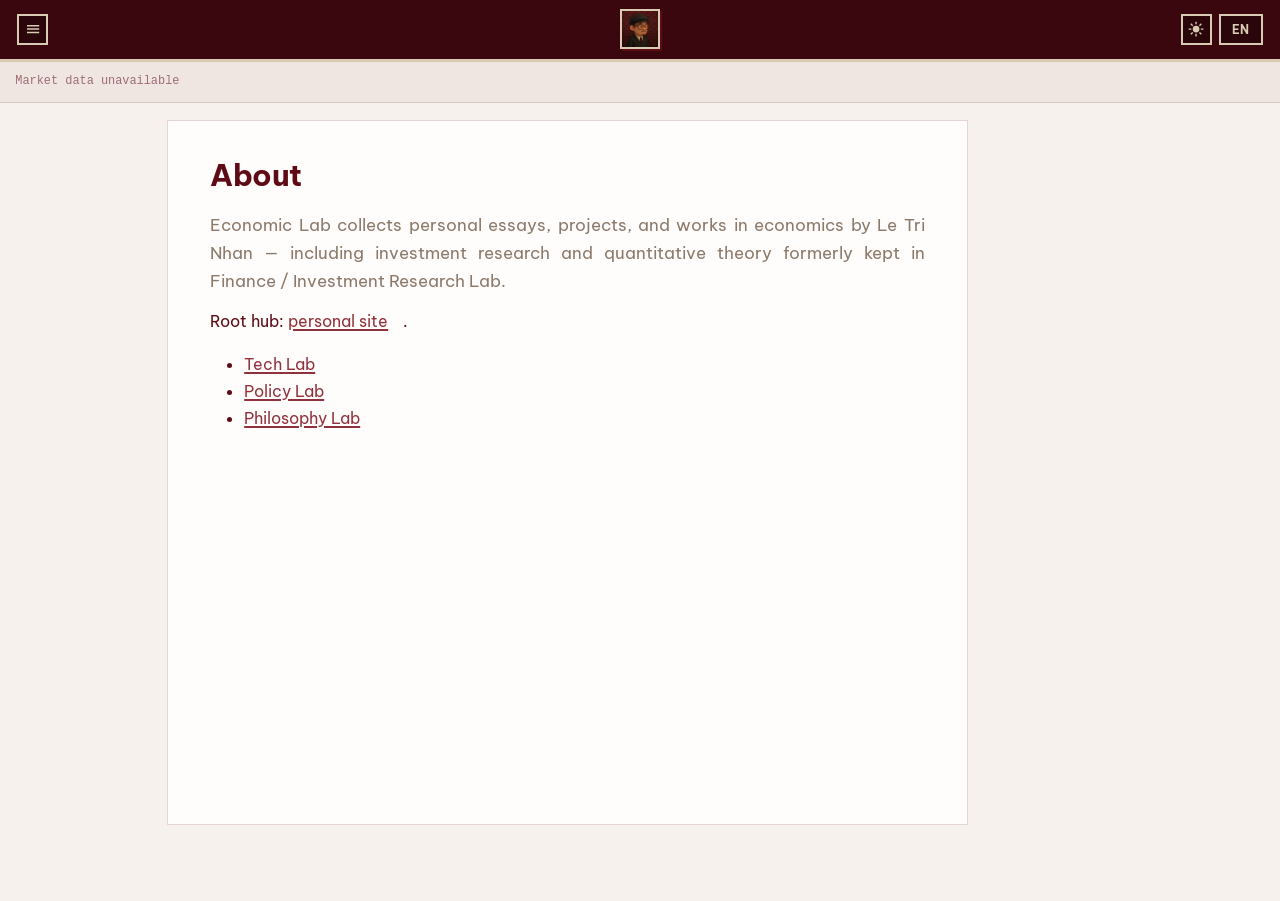
<file: about.html>
<!DOCTYPE html>
<html xmlns="http://www.w3.org/1999/xhtml" lang="en" xml:lang="en"><head>

<meta charset="utf-8">
<meta name="generator" content="quarto-1.7.32">

<meta name="viewport" content="width=device-width, initial-scale=1.0, user-scalable=yes">


<title>About – Economic Lab</title>
<style>
code{white-space: pre-wrap;}
span.smallcaps{font-variant: small-caps;}
div.columns{display: flex; gap: min(4vw, 1.5em);}
div.column{flex: auto; overflow-x: auto;}
div.hanging-indent{margin-left: 1.5em; text-indent: -1.5em;}
ul.task-list{list-style: none;}
ul.task-list li input[type="checkbox"] {
  width: 0.8em;
  margin: 0 0.8em 0.2em -1em; /* quarto-specific, see https://github.com/quarto-dev/quarto-cli/issues/4556 */ 
  vertical-align: middle;
}
</style>


<script src="site_libs/quarto-nav/quarto-nav.js"></script>
<script src="site_libs/quarto-nav/headroom.min.js"></script>
<link href="./styles/favicon.svg" rel="icon" type="image/svg+xml">
<script src="site_libs/clipboard/clipboard.min.js"></script>
<script src="site_libs/quarto-html/quarto.js" type="module"></script>
<script src="site_libs/quarto-html/tabsets/tabsets.js" type="module"></script>
<script src="site_libs/quarto-html/popper.min.js"></script>
<script src="site_libs/quarto-html/tippy.umd.min.js"></script>
<script src="site_libs/quarto-html/anchor.min.js"></script>
<link href="site_libs/quarto-html/tippy.css" rel="stylesheet">
<link href="site_libs/quarto-html/quarto-syntax-highlighting-37eea08aefeeee20ff55810ff984fec1.css" rel="stylesheet" id="quarto-text-highlighting-styles">
<script src="site_libs/bootstrap/bootstrap.min.js"></script>
<link href="site_libs/bootstrap/bootstrap-icons.css" rel="stylesheet">
<link href="site_libs/bootstrap/bootstrap-d0a110e66f5a62e0cf5ec2116f73c4b5.min.css" rel="stylesheet" append-hash="true" id="quarto-bootstrap" data-mode="light">
<script id="quarto-search-options" type="application/json">{
  "language": {
    "search-no-results-text": "No results",
    "search-matching-documents-text": "matching documents",
    "search-copy-link-title": "Copy link to search",
    "search-hide-matches-text": "Hide additional matches",
    "search-more-match-text": "more match in this document",
    "search-more-matches-text": "more matches in this document",
    "search-clear-button-title": "Clear",
    "search-text-placeholder": "",
    "search-detached-cancel-button-title": "Cancel",
    "search-submit-button-title": "Submit",
    "search-label": "Search"
  }
}</script>
<script>
(function () {
  try {
    var t = localStorage.getItem("letrinhan-site-theme");
    if (t !== "light" && t !== "dark") {
      t = window.matchMedia("(prefers-color-scheme: light)").matches
        ? "light"
        : "dark";
    }
    document.documentElement.dataset.theme = t;
  } catch (e) {
    document.documentElement.dataset.theme = "dark";
  }

  try {
    var l = localStorage.getItem("letrinhan-site-locale");
    if (l !== "vi" && l !== "en") {
      l = (navigator.language || "vi").toLowerCase().startsWith("vi")
        ? "vi"
        : "en";
    }
    document.documentElement.dataset.lang = l;
  } catch (e) {
    document.documentElement.dataset.lang = "vi";
  }
})();
</script>


</head>

<body class="nav-fixed quarto-light">

<div id="quarto-search-results"></div>
  <header id="quarto-header" class="headroom fixed-top">
    <nav class="navbar navbar-expand-lg " data-bs-theme="dark">
      <div class="navbar-container container-fluid">
      <div class="navbar-brand-container mx-auto">
    <a href="./index.html" class="navbar-brand navbar-brand-logo">
    <img src="./styles/avatar.jpg" alt="Le Tri Nhan" class="navbar-logo">
    </a>
  </div>
          <button class="navbar-toggler" type="button" data-bs-toggle="collapse" data-bs-target="#navbarCollapse" aria-controls="navbarCollapse" role="menu" aria-expanded="false" aria-label="Toggle navigation" onclick="if (window.quartoToggleHeadroom) { window.quartoToggleHeadroom(); }">
  <span class="navbar-toggler-icon"></span>
</button>
          <div class="collapse navbar-collapse" id="navbarCollapse">
            <ul class="navbar-nav navbar-nav-scroll me-auto">
  <li class="nav-item">
    <a class="nav-link" href="https://letrinhandn.github.io/tech-lab/"> 
<span class="menu-text">Tech</span></a>
  </li>  
  <li class="nav-item">
    <a class="nav-link" href="https://letrinhandn.github.io/economic-lab/"> 
<span class="menu-text">Economics</span></a>
  </li>  
</ul>
            <ul class="navbar-nav navbar-nav-scroll ms-auto">
  <li class="nav-item">
    <a class="nav-link" href="https://letrinhandn.github.io/policy-lab/"> 
<span class="menu-text">Policy</span></a>
  </li>  
  <li class="nav-item">
    <a class="nav-link" href="https://letrinhandn.github.io/philosophy-lab/"> 
<span class="menu-text">Philosophy</span></a>
  </li>  
</ul>
          </div> <!-- /navcollapse -->
            <div class="quarto-navbar-tools">
</div>
      </div> <!-- /container-fluid -->
    </nav>
</header>
<!-- content -->
<div id="quarto-content" class="quarto-container page-columns page-rows-contents page-layout-article page-navbar">
<!-- sidebar -->
<!-- margin-sidebar -->
    <div id="quarto-margin-sidebar" class="sidebar margin-sidebar zindex-bottom">
        
    </div>
<!-- main -->
<main class="content" id="quarto-document-content">

<header id="title-block-header" class="quarto-title-block default">
<div class="quarto-title">
<h1 class="title">About</h1>
</div>



<div class="quarto-title-meta">

    
  
    
  </div>
  


</header>


<p>Economic Lab collects personal essays, projects, and works in economics by Le Tri Nhan — including investment research and quantitative theory formerly kept in Finance / Investment Research Lab.</p>
<p>Root hub: <a href="https://letrinhandn.github.io/letrinhan-site/">personal site</a>.</p>
<ul>
<li><a href="https://letrinhandn.github.io/tech-lab/">Tech Lab</a></li>
<li><a href="https://letrinhandn.github.io/policy-lab/">Policy Lab</a></li>
<li><a href="https://letrinhandn.github.io/philosophy-lab/">Philosophy Lab</a></li>
</ul>



</main> <!-- /main -->
<script>
document.addEventListener("DOMContentLoaded", function () {
  var THEME_KEY = "letrinhan-site-theme";
  var LANG_KEY = "letrinhan-site-locale";

  /* Keep in sync with hub LOCAL_SITE_BASE + local preview ports */
  var PROD_ORIGIN = "https://letrinhandn.github.io";
  var LOCAL_BASE = {
    "tech-lab": "http://127.0.0.1:4202/",
    "economic-lab": "http://127.0.0.1:4203/",
    "policy-lab": "http://127.0.0.1:4204/",
    "philosophy-lab": "http://127.0.0.1:4201/",
    "letrinhan-site": "http://127.0.0.1:5173/letrinhan-site/",
  };
  var PORT_LAB = {
    "4201": "philosophy-lab",
    "4202": "tech-lab",
    "4203": "economic-lab",
    "4204": "policy-lab",
    "5173": "letrinhan-site",
  };

  function isLocalHost() {
    var h = location.hostname;
    return h === "localhost" || h === "127.0.0.1";
  }

  function resolveSiteHref(href) {
    if (!href || !isLocalHost()) return href;
    try {
      var url = new URL(href, location.href);
      if (url.hostname !== "letrinhandn.github.io") return href;
      var parts = url.pathname.split("/").filter(Boolean);
      var key = parts[0];
      if (!key || !LOCAL_BASE[key]) return href;
      var rest = parts.slice(1).join("/");
      if (!rest) return LOCAL_BASE[key];
      return (
        LOCAL_BASE[key] + rest + (url.pathname.endsWith("/") ? "/" : "")
      );
    } catch (e) {
      return href;
    }
  }

  function currentLabKey() {
    var labKey = PORT_LAB[location.port] || null;
    if (!labKey) {
      var m = location.pathname.match(
        /\/(tech-lab|economic-lab|policy-lab|philosophy-lab|letrinhan-site)(?:\/|$)/
      );
      if (m) labKey = m[1];
    }
    return labKey;
  }

  function rewriteLocalNav() {
    if (!isLocalHost()) return;
    document
      .querySelectorAll('a[href*="letrinhandn.github.io"]')
      .forEach(function (a) {
        var next = resolveSiteHref(a.getAttribute("href"));
        if (next) a.setAttribute("href", next);
      });
  }

  function markActiveLinks() {
    var labKey = currentLabKey();
    if (!labKey) return;
    var localHref = LOCAL_BASE[labKey];
    var prodHref = PROD_ORIGIN + "/" + labKey;
    document
      .querySelectorAll(".navbar-nav .nav-link, .site-drawer-link")
      .forEach(function (a) {
        var href = a.getAttribute("href") || "";
        var on =
          href === localHref ||
          href.indexOf(prodHref) === 0 ||
          (localHref && href.indexOf(localHref) === 0);
        a.classList.toggle("active", on);
        if (on) a.setAttribute("aria-current", "page");
        else a.removeAttribute("aria-current");
      });
  }

  var brand = document.querySelector(".navbar-brand");
  if (brand) {
    brand.setAttribute(
      "href",
      resolveSiteHref("https://letrinhandn.github.io/letrinhan-site/")
    );
  }

  rewriteLocalNav();

  document.querySelectorAll(".quarto-listing-category-title").forEach(function (el) {
    el.textContent = "Tags";
  });

  function readTheme() {
    try {
      var t = localStorage.getItem(THEME_KEY);
      if (t === "light" || t === "dark") return t;
    } catch (e) {}
    return document.documentElement.dataset.theme === "light" ? "light" : "dark";
  }

  function readLang() {
    try {
      var l = localStorage.getItem(LANG_KEY);
      if (l === "vi" || l === "en") return l;
    } catch (e) {}
    return (navigator.language || "vi").toLowerCase().startsWith("vi") ? "vi" : "en";
  }

  function sunSvg() {
    return '<svg viewBox="0 0 24 24" aria-hidden="true" fill="none" stroke="currentColor" stroke-width="2"><circle cx="12" cy="12" r="4"/><path stroke-linecap="square" d="M12 2v2M12 20v2M4.9 4.9l1.4 1.4M17.7 17.7l1.4 1.4M2 12h2M20 12h2M4.9 19.1l1.4-1.4M17.7 6.3l1.4-1.4"/></svg>';
  }

  function moonSvg() {
    return '<svg viewBox="0 0 24 24" aria-hidden="true" fill="currentColor"><path d="M20.5 14.2A8.5 8.5 0 0 1 9.8 3.5 7 7 0 1 0 20.5 14.2Z"/></svg>';
  }

  function menuSvg(open) {
    if (open) {
      return '<svg viewBox="0 0 24 24" aria-hidden="true" fill="none" stroke="currentColor" stroke-width="2.2"><path stroke-linecap="square" d="M6 6l12 12M18 6L6 18"/></svg>';
    }
    return '<svg viewBox="0 0 24 24" aria-hidden="true" fill="none" stroke="currentColor" stroke-width="2.2"><path stroke-linecap="square" d="M4 7h16M4 12h16M4 17h16"/></svg>';
  }

  function applyTheme(theme) {
    document.documentElement.dataset.theme = theme;
    try {
      localStorage.setItem(THEME_KEY, theme);
    } catch (e) {}
    var btn = document.getElementById("theme-chip");
    if (btn) {
      btn.innerHTML = theme === "dark" ? moonSvg() : sunSvg();
      btn.setAttribute("aria-pressed", theme === "dark" ? "true" : "false");
    }
  }

  function navLabelFor(href, fallback, lang) {
    var path = (href || "").toLowerCase();
    var vi = lang !== "en";
    if (path.indexOf("philosophy-lab") !== -1) {
      return vi ? "Triết học" : "Philosophy";
    }
    if (path.indexOf("tech-lab") !== -1) return vi ? "Công nghệ" : "Tech";
    if (path.indexOf("economic-lab") !== -1) return vi ? "Kinh tế" : "Economics";
    if (path.indexOf("policy-lab") !== -1) return vi ? "Chính sách" : "Policy";
    var t = (fallback || "").replace(/\s+/g, " ").trim();
    // Never keep abbreviated Phil / Triết in the chrome
    if (/^phil$/i.test(t) || /^tri[eế]t$/i.test(t)) {
      return vi ? "Triết học" : "Philosophy";
    }
    return t;
  }

  function syncNavLabels(lang) {
    document.querySelectorAll(".site-drawer-link, .navbar-nav .nav-link").forEach(function (a) {
      var href = a.getAttribute("href") || "";
      var next = navLabelFor(href, a.textContent, lang);
      if (next) {
        a.textContent = next;
        a.title = next;
      }
    });
  }

  function applyLang(lang) {
    if (lang !== "vi" && lang !== "en") lang = "vi";
    try {
      localStorage.setItem(LANG_KEY, lang);
    } catch (e) {}
    document.documentElement.dataset.lang = lang;
    var btn = document.getElementById("lang-chip");
    // Current language chip (VI / EN) — matches visible copy
    if (btn) btn.textContent = lang === "vi" ? "VI" : "EN";
    var notebooks = document.querySelector(".site-drawer-label");
    if (notebooks) notebooks.textContent = lang === "vi" ? "Sổ tay" : "Notebooks";
    syncNavLabels(lang);
    buildLangToc(lang);
  }

  // Quarto skips TOC when headings live inside .lang-vi / .lang-en — rebuild for active locale
  function buildLangToc(lang) {
    var sidebar = document.getElementById("quarto-margin-sidebar");
    if (!sidebar) return;
    if (!document.querySelector(".lang-vi, .lang-en")) return;

    var root = document.querySelector(lang === "en" ? ".lang-en" : ".lang-vi");
    if (!root) {
      sidebar.innerHTML = "";
      return;
    }

    var heads = root.querySelectorAll("h2, h3");
    if (!heads.length) {
      sidebar.innerHTML = "";
      return;
    }

    var title = lang === "en" ? "On this page" : "Trong trang này";
    var html =
      '<nav id="TOC" role="doc-toc">' +
      '<h2 id="toc-title">' +
      title +
      "</h2><ul class=\"summary\">";

    var pendingClose = false;
    heads.forEach(function (h) {
      var id = h.id;
      if (!id) {
        id = (h.getAttribute("data-anchor-id") || "").trim();
        if (id) h.id = id;
      }
      if (!id) return;
      var text = (h.textContent || "").replace(/\s+/g, " ").trim();
      if (!text) return;
      var level = h.tagName.toLowerCase() === "h3" ? 3 : 2;
      if (level === 2) {
        if (pendingClose) html += "</ul></li>";
        html +=
          '<li><a href="#' +
          id +
          '" class="nav-link">' +
          text +
          "</a><ul>";
        pendingClose = true;
      } else {
        if (!pendingClose) {
          html += "<li><ul>";
          pendingClose = true;
        }
        html +=
          '<li><a href="#' +
          id +
          '" class="nav-link">' +
          text +
          "</a></li>";
      }
    });
    if (pendingClose) html += "</ul></li>";
    html += "</ul></nav>";
    sidebar.innerHTML = html;
  }

  function collectNavItems() {
    var lang = readLang();
    var seen = {};
    var items = [];
    document.querySelectorAll(".navbar-nav .nav-link").forEach(function (a) {
      var href = a.getAttribute("href") || "";
      var raw = (a.textContent || "").replace(/\s+/g, " ").trim();
      if (!href || !raw) return;
      var resolved = resolveSiteHref(href);
      var text = navLabelFor(resolved || href, raw, lang);
      var key = resolved + "|" + text.toLowerCase();
      if (seen[key]) return;
      seen[key] = true;
      items.push({ href: resolved, text: text, title: text });
    });
    return items;
  }

  function ensureControls(host) {
    if (document.getElementById("site-controls")) {
      return document.getElementById("site-controls");
    }
    var wrap = document.createElement("div");
    wrap.className = "site-controls site-controls-header";
    wrap.id = "site-controls";

    var themeBtn = document.createElement("button");
    themeBtn.type = "button";
    themeBtn.className = "header-chip is-icon";
    themeBtn.id = "theme-chip";
    themeBtn.setAttribute("aria-label", "Toggle theme");
    themeBtn.title = "Toggle theme";
    themeBtn.addEventListener("click", function () {
      applyTheme(readTheme() === "dark" ? "light" : "dark");
    });

    var langBtn = document.createElement("button");
    langBtn.type = "button";
    langBtn.className = "header-chip";
    langBtn.id = "lang-chip";
    langBtn.setAttribute("aria-label", "Toggle language");
    langBtn.title = "Toggle language";
    langBtn.addEventListener("click", function () {
      applyLang(readLang() === "vi" ? "en" : "vi");
    });

    wrap.appendChild(themeBtn);
    wrap.appendChild(langBtn);
    host.appendChild(wrap);
    return wrap;
  }

  function mountLeftDrawer() {
    var navbar =
      document.querySelector("#quarto-header .navbar") ||
      document.querySelector(".navbar");
    var host =
      document.querySelector("#quarto-header .navbar-container") ||
      document.querySelector(".navbar .container-fluid") ||
      navbar;
    if (!navbar || !host) return;

    document.body.classList.add("lab-hub-chrome");

    var oldFooter = document.getElementById("quarto-footer");
    if (oldFooter) oldFooter.remove();

    var collapse = document.getElementById("navbarCollapse");
    var items = collectNavItems();
    if (collapse) {
      collapse.classList.remove("show");
      collapse.setAttribute("hidden", "");
      collapse.style.display = "none";
    }

    var toggler =
      document.querySelector(".navbar-toggler") ||
      document.getElementById("lab-menu-btn");
    if (!toggler) {
      toggler = document.createElement("button");
      toggler.type = "button";
      toggler.className = "navbar-toggler lab-menu-btn";
      toggler.id = "lab-menu-btn";
      host.insertBefore(toggler, host.firstChild);
    }
    toggler.classList.add("lab-menu-btn", "header-chip", "is-icon");
    toggler.removeAttribute("data-bs-toggle");
    toggler.removeAttribute("data-bs-target");
    toggler.removeAttribute("aria-controls");
    toggler.setAttribute("type", "button");
    toggler.setAttribute("aria-expanded", "false");
    toggler.setAttribute("aria-controls", "lab-drawer");
    toggler.setAttribute("aria-label", "Open menu");
    toggler.title = "Open menu";
    toggler.innerHTML = menuSvg(false);

    // Keep brand visually centered; move controls to the right edge of the bar
    var brandBox =
      host.querySelector(".navbar-brand-container") ||
      host.querySelector(".navbar-brand");
    var controls = ensureControls(host);

    // Force single-row DOM order: menu | (absolute brand) | theme/lang
    // Prevents Bootstrap order from dropping the toggler onto grid row 2
    if (toggler.parentNode === host) host.insertBefore(toggler, host.firstChild);
    if (brandBox && brandBox.parentNode === host) {
      brandBox.classList.add("lab-header-brand");
      host.insertBefore(brandBox, toggler.nextSibling);
    }
    if (controls && controls.parentNode === host) host.appendChild(controls);
    if (collapse && collapse.parentNode === host) {
      collapse.setAttribute("hidden", "");
      collapse.style.display = "none";
    }
    var tools = host.querySelector(".quarto-navbar-tools");
    if (tools) tools.style.display = "none";

    // Force hub order: menu | brand | controls
    host.classList.add("lab-header-bar");
    if (brandBox) brandBox.classList.add("lab-header-brand");

    if (document.getElementById("lab-drawer-layer")) {
      markActiveLinks();
      return;
    }

    var layer = document.createElement("div");
    layer.className = "site-drawer-layer";
    layer.id = "lab-drawer-layer";
    layer.setAttribute("aria-hidden", "true");

    var backdrop = document.createElement("button");
    backdrop.type = "button";
    backdrop.className = "site-drawer-backdrop";
    backdrop.setAttribute("aria-label", "Close menu");
    backdrop.tabIndex = -1;

    var drawer = document.createElement("nav");
    drawer.className = "site-drawer";
    drawer.id = "lab-drawer";
    drawer.setAttribute("aria-label", "Notebooks");

    var label = document.createElement("p");
    label.className = "site-drawer-label";
    label.textContent = "Notebooks";
    drawer.appendChild(label);

    items.forEach(function (item) {
      var a = document.createElement("a");
      a.className = "site-drawer-link";
      a.href = item.href;
      a.title = item.title;
      a.textContent = item.text;
      a.tabIndex = -1;
      a.addEventListener("click", function () {
        setDrawerOpen(false);
      });
      drawer.appendChild(a);
    });

    layer.appendChild(backdrop);
    layer.appendChild(drawer);
    document.body.appendChild(layer);

    var open = false;
    function setDrawerOpen(next) {
      open = !!next;
      layer.classList.toggle("is-open", open);
      layer.setAttribute("aria-hidden", open ? "false" : "true");
      document.body.classList.toggle("lab-drawer-open", open);
      document.body.style.overflow = open ? "hidden" : "";
      toggler.setAttribute("aria-expanded", open ? "true" : "false");
      toggler.setAttribute("aria-label", open ? "Close menu" : "Open menu");
      toggler.title = open ? "Close menu" : "Open menu";
      toggler.innerHTML = menuSvg(open);
      backdrop.tabIndex = open ? 0 : -1;
      drawer.querySelectorAll(".site-drawer-link").forEach(function (a) {
        a.tabIndex = open ? 0 : -1;
      });
    }

    toggler.addEventListener("click", function (event) {
      event.preventDefault();
      event.stopPropagation();
      setDrawerOpen(!open);
    });
    backdrop.addEventListener("click", function () {
      setDrawerOpen(false);
    });
    window.addEventListener("keydown", function (event) {
      if (event.key === "Escape" && open) setDrawerOpen(false);
    });
    window.addEventListener(
      "scroll",
      function () {
        if (open) setDrawerOpen(false);
      },
      { passive: true }
    );

    markActiveLinks();
  }

  mountLeftDrawer();
  applyTheme(readTheme());
  applyLang(readLang());
  markActiveLinks();
});
</script>
<style>
  :root {
    /* Must match .navbar height in quarto.scss (logo + pad*2 + cream border) */
    --lab-navbar-h: calc(40px + 0.55rem * 2 + 3px);
    --lab-ticker-h: 2.45rem;
  }

  @media (max-width: 991.98px) {
    :root {
      --lab-navbar-h: calc(36px + 0.45rem * 2 + 3px);
    }
  }

  /* Lives inside #quarto-header so Headroom hide/show moves navbar + ticker together */
  .lab-market-ticker {
    --ticker-bg: #2a050a;
    --ticker-fg: #d9cab3;
    --ticker-muted: rgba(217, 202, 179, 0.58);
    --ticker-accent: #bc8034;
    --ticker-up: #7dcea0;
    --ticker-down: #e08a8a;
    --ticker-card: #3a070e;
    --ticker-line: rgba(217, 202, 179, 0.22);

    position: relative;
    top: auto;
    left: auto;
    right: auto;
    z-index: 1;
    width: 100%;
    height: var(--lab-ticker-h);
    overflow: hidden;
    background: var(--ticker-bg);
    border-top: 0;
    border-bottom: 1px solid var(--ticker-line);
    color: var(--ticker-fg);
  }

  #quarto-header {
    /* Allow ticker to sit under navbar inside the same fixed/headroom shell */
    display: flex;
    flex-direction: column;
    align-items: stretch;
  }

  /* Drawer open → hide ticker (hub-synced left drawer) */
  body.lab-drawer-open .lab-market-ticker {
    display: none !important;
    height: 0 !important;
    border: 0 !important;
  }

  html[data-theme="light"] .lab-market-ticker {
    --ticker-bg: #efe6e1;
    --ticker-fg: #5e0b15;
    --ticker-muted: rgba(94, 11, 21, 0.55);
    --ticker-accent: #90323d;
    --ticker-up: #1f7a4d;
    --ticker-down: #a33b3b;
    --ticker-card: #fffdfb;
    --ticker-line: rgba(94, 11, 21, 0.14);
  }

  .lab-ticker-viewport {
    height: 100%;
    overflow: hidden;
    mask-image: linear-gradient(90deg, transparent, #000 1.5%, #000 98.5%, transparent);
  }

  .lab-ticker-track {
    display: flex;
    align-items: center;
    width: max-content;
    height: 100%;
    gap: 0.5rem;
    padding: 0 0.65rem;
    will-change: transform;
    animation: lab-ticker-x 70s linear infinite;
  }

  .lab-market-ticker:hover .lab-ticker-track {
    animation-play-state: paused;
  }

  @keyframes lab-ticker-x {
    from { transform: translateX(0); }
    to { transform: translateX(-50%); }
  }

  .lab-ticker-card {
    display: grid;
    grid-template-columns: auto auto;
    grid-template-rows: auto auto;
    column-gap: 0.8rem;
    row-gap: 0.04rem;
    align-items: baseline;
    min-width: 9.4rem;
    padding: 0.26rem 0.65rem;
    background: var(--ticker-card);
    border: 1px solid var(--ticker-line);
    border-radius: 0;
    font-family: ui-monospace, "SF Mono", "IBM Plex Mono", Menlo, monospace;
    font-size: 0.68rem;
    line-height: 1.2;
    white-space: nowrap;
  }

  .lab-ticker-sym {
    grid-column: 1;
    grid-row: 1;
    color: var(--ticker-fg);
    font-weight: 650;
    letter-spacing: 0.03em;
  }

  .lab-ticker-px {
    grid-column: 2;
    grid-row: 1;
    justify-self: end;
    color: var(--ticker-accent);
    font-weight: 700;
  }

  .lab-ticker-from {
    grid-column: 1;
    grid-row: 2;
    color: var(--ticker-muted);
    font-size: 0.6rem;
  }

  .lab-ticker-chg {
    grid-column: 2;
    grid-row: 2;
    justify-self: end;
    font-size: 0.6rem;
    font-weight: 650;
  }

  .lab-ticker-chg.up { color: var(--ticker-up); }
  .lab-ticker-chg.down { color: var(--ticker-down); }
  .lab-ticker-chg.flat { color: var(--ticker-muted); }

  .lab-ticker-status {
    display: flex;
    align-items: center;
    height: 100%;
    padding: 0 0.9rem;
    font-family: ui-monospace, "SF Mono", Menlo, monospace;
    font-size: 0.7rem;
    color: var(--ticker-muted);
  }

  /* Content clears real navbar + ticker (not the oversized lab-header-offset alone) */
  body.nav-fixed {
    padding-top: calc(var(--lab-navbar-h) + var(--lab-ticker-h)) !important;
  }

  .sidebar.margin-sidebar,
  .sidebar.toc-left,
  #quarto-margin-sidebar.sidebar.margin-sidebar,
  #quarto-margin-sidebar {
    top: calc(var(--lab-navbar-h) + var(--lab-ticker-h)) !important;
    max-height: calc(100vh - var(--lab-navbar-h) - var(--lab-ticker-h) - 1.25rem) !important;
  }

  #quarto-margin-sidebar .quarto-listing-category-title,
  #quarto-margin-sidebar #toc-title,
  #quarto-margin-sidebar nav[role="doc-toc"] > h2 {
    scroll-margin-top: calc(var(--lab-navbar-h) + var(--lab-ticker-h) + 0.75rem);
  }

  @media (prefers-reduced-motion: reduce) {
    .lab-ticker-track {
      animation: none;
    }
  }
</style>

<script>
(function () {
  /* Mix: crypto + gold + equity ETFs (Binance stock tokens) + FX */
  var BINANCE = [
    { symbol: "BTCUSDT", label: "BTC", source: "Binance", digits: 2, prefix: "$" },
    { symbol: "ETHUSDT", label: "ETH", source: "Binance", digits: 2, prefix: "$" },
    { symbol: "SOLUSDT", label: "SOL", source: "Binance", digits: 2, prefix: "$" },
    { symbol: "PAXGUSDT", label: "GOLD", source: "PAXG", digits: 2, prefix: "$" },
    { symbol: "SPYBUSDT", label: "SPY", source: "Binance", digits: 2, prefix: "$" },
    { symbol: "QQQBUSDT", label: "QQQ", source: "Binance", digits: 2, prefix: "$" },
  ];

  var FX_TO = ["EUR", "JPY", "GBP", "CNY"];

  function syncNavbarHeight() {
    // Measure navbar only — ticker is a sibling inside #quarto-header
    var nav = document.querySelector("#quarto-header .navbar");
    if (!nav) return;
    var h = Math.ceil(nav.getBoundingClientRect().height);
    if (h > 0) {
      document.documentElement.style.setProperty("--lab-navbar-h", h + "px");
    }
  }

  function fmt(n, d) {
    if (!isFinite(n)) return "—";
    return Number(n).toLocaleString("en-US", {
      minimumFractionDigits: d,
      maximumFractionDigits: d,
    });
  }

  function cardHtml(row) {
    var chg = Number(row.chg);
    var cls = chg > 0.005 ? "up" : chg < -0.005 ? "down" : "flat";
    var sign = chg > 0 ? "+" : "";
    var px = (row.prefix || "") + fmt(row.price, row.digits);
    return (
      '<article class="lab-ticker-card">' +
      '<span class="lab-ticker-sym">' + row.label + "</span>" +
      '<span class="lab-ticker-px">' + px + "</span>" +
      '<span class="lab-ticker-from">From ' + row.source + "</span>" +
      '<span class="lab-ticker-chg ' + cls + '">' + sign + fmt(chg, 2) + "%</span>" +
      "</article>"
    );
  }

  function render(bar, rows) {
    var viewport = bar.querySelector(".lab-ticker-viewport");
    if (!viewport) return;
    var html = rows.map(cardHtml).join("");
    viewport.innerHTML =
      '<div class="lab-ticker-track">' + html + html + "</div>";
  }

  function pctChg(now, prev) {
    if (!isFinite(now) || !isFinite(prev) || prev === 0) return 0;
    return ((now - prev) / prev) * 100;
  }

  function isoDaysAgo(n) {
    var d = new Date();
    d.setUTCDate(d.getUTCDate() - n);
    return d.toISOString().slice(0, 10);
  }

  function buildFxRows(latest, prior) {
    if (!latest || !latest.rates) return [];
    var lr = latest.rates;
    var pr = (prior && prior.rates) || {};
    var rows = [];

    // Quote as conventional pairs
    if (lr.EUR) {
      var eurNow = 1 / lr.EUR;
      var eurPrev = pr.EUR ? 1 / pr.EUR : NaN;
      rows.push({
        label: "EUR/USD",
        price: eurNow,
        chg: pctChg(eurNow, eurPrev),
        source: "ECB",
        digits: 4,
        prefix: "",
      });
    }
    if (lr.GBP) {
      var gbpNow = 1 / lr.GBP;
      var gbpPrev = pr.GBP ? 1 / pr.GBP : NaN;
      rows.push({
        label: "GBP/USD",
        price: gbpNow,
        chg: pctChg(gbpNow, gbpPrev),
        source: "ECB",
        digits: 4,
        prefix: "",
      });
    }
    if (lr.JPY) {
      rows.push({
        label: "USD/JPY",
        price: lr.JPY,
        chg: pctChg(lr.JPY, pr.JPY),
        source: "ECB",
        digits: 2,
        prefix: "",
      });
    }
    if (lr.CNY) {
      rows.push({
        label: "USD/CNY",
        price: lr.CNY,
        chg: pctChg(lr.CNY, pr.CNY),
        source: "ECB",
        digits: 3,
        prefix: "",
      });
    }
    return rows;
  }

  function fetchFxPair() {
    var to = FX_TO.join(",");
    var latestUrl =
      "https://api.frankfurter.app/latest?from=USD&to=" + to;
    // ~1 trading day back; fall back further if weekend/holiday
    var priorUrl =
      "https://api.frankfurter.app/" + isoDaysAgo(1) + "?from=USD&to=" + to;

    return Promise.all([
      fetch(latestUrl).then(function (r) { return r.json(); }),
      fetch(priorUrl)
        .then(function (r) {
          if (!r.ok) throw new Error("prior");
          return r.json();
        })
        .catch(function () {
          return fetch(
            "https://api.frankfurter.app/" + isoDaysAgo(3) + "?from=USD&to=" + to
          ).then(function (r) { return r.json(); });
        }),
    ])
      .then(function (pair) {
        return buildFxRows(pair[0], pair[1]);
      })
      .catch(function () {
        return [];
      });
  }

  function mount() {
    if (document.getElementById("lab-market-ticker")) return;

    var bar = document.createElement("div");
    bar.id = "lab-market-ticker";
    bar.className = "lab-market-ticker";
    bar.setAttribute("aria-label", "Live market ticker");
    bar.innerHTML =
      '<div class="lab-ticker-status">Loading markets…</div>' +
      '<div class="lab-ticker-viewport" hidden></div>';

    var header = document.getElementById("quarto-header");
    if (header) {
      // Inside header → Headroom translateY(-100%) hides navbar + ticker together
      header.appendChild(bar);
    } else {
      document.body.insertBefore(bar, document.body.firstChild);
    }

    syncNavbarHeight();
    window.addEventListener("resize", syncNavbarHeight);
    requestAnimationFrame(syncNavbarHeight);
    setTimeout(syncNavbarHeight, 120);
    // Headroom may have sized header before ticker mounted — nudge a reflow
    setTimeout(function () {
      syncNavbarHeight();
      window.dispatchEvent(new Event("resize"));
    }, 280);

    var binanceUrl =
      "https://api.binance.com/api/v3/ticker/24hr?symbols=" +
      encodeURIComponent(JSON.stringify(BINANCE.map(function (p) { return p.symbol; })));

    Promise.all([
      fetch(binanceUrl).then(function (r) { return r.json(); }),
      fetchFxPair(),
    ])
      .then(function (out) {
        var tickers = out[0];
        var fxRows = out[1] || [];
        if (!Array.isArray(tickers)) throw new Error("bad binance payload");

        var bySym = {};
        tickers.forEach(function (t) { bySym[t.symbol] = t; });

        var rows = BINANCE.map(function (p) {
          var t = bySym[p.symbol] || {};
          return {
            label: p.label,
            price: Number(t.lastPrice),
            chg: Number(t.priceChangePercent),
            source: p.source,
            digits: p.digits,
            prefix: p.prefix,
          };
        }).filter(function (r) { return isFinite(r.price); });

        rows = rows.concat(fxRows);
        if (!rows.length) throw new Error("empty");

        bar.querySelector(".lab-ticker-status").hidden = true;
        var viewport = bar.querySelector(".lab-ticker-viewport");
        viewport.hidden = false;
        render(bar, rows);
        syncNavbarHeight();
      })
      .catch(function () {
        bar.querySelector(".lab-ticker-status").textContent =
          "Market data unavailable";
      });
  }

  if (document.readyState === "loading") {
    document.addEventListener("DOMContentLoaded", mount);
  } else {
    mount();
  }
})();
</script>
<script id="quarto-html-after-body" type="application/javascript">
  window.document.addEventListener("DOMContentLoaded", function (event) {
    const icon = "";
    const anchorJS = new window.AnchorJS();
    anchorJS.options = {
      placement: 'right',
      icon: icon
    };
    anchorJS.add('.anchored');
    const isCodeAnnotation = (el) => {
      for (const clz of el.classList) {
        if (clz.startsWith('code-annotation-')) {                     
          return true;
        }
      }
      return false;
    }
    const onCopySuccess = function(e) {
      // button target
      const button = e.trigger;
      // don't keep focus
      button.blur();
      // flash "checked"
      button.classList.add('code-copy-button-checked');
      var currentTitle = button.getAttribute("title");
      button.setAttribute("title", "Copied!");
      let tooltip;
      if (window.bootstrap) {
        button.setAttribute("data-bs-toggle", "tooltip");
        button.setAttribute("data-bs-placement", "left");
        button.setAttribute("data-bs-title", "Copied!");
        tooltip = new bootstrap.Tooltip(button, 
          { trigger: "manual", 
            customClass: "code-copy-button-tooltip",
            offset: [0, -8]});
        tooltip.show();    
      }
      setTimeout(function() {
        if (tooltip) {
          tooltip.hide();
          button.removeAttribute("data-bs-title");
          button.removeAttribute("data-bs-toggle");
          button.removeAttribute("data-bs-placement");
        }
        button.setAttribute("title", currentTitle);
        button.classList.remove('code-copy-button-checked');
      }, 1000);
      // clear code selection
      e.clearSelection();
    }
    const getTextToCopy = function(trigger) {
        const codeEl = trigger.previousElementSibling.cloneNode(true);
        for (const childEl of codeEl.children) {
          if (isCodeAnnotation(childEl)) {
            childEl.remove();
          }
        }
        return codeEl.innerText;
    }
    const clipboard = new window.ClipboardJS('.code-copy-button:not([data-in-quarto-modal])', {
      text: getTextToCopy
    });
    clipboard.on('success', onCopySuccess);
    if (window.document.getElementById('quarto-embedded-source-code-modal')) {
      const clipboardModal = new window.ClipboardJS('.code-copy-button[data-in-quarto-modal]', {
        text: getTextToCopy,
        container: window.document.getElementById('quarto-embedded-source-code-modal')
      });
      clipboardModal.on('success', onCopySuccess);
    }
      var localhostRegex = new RegExp(/^(?:http|https):\/\/localhost\:?[0-9]*\//);
      var mailtoRegex = new RegExp(/^mailto:/);
        var filterRegex = new RegExp("https:\/\/letrinhandn\.github\.io\/economic-lab");
      var isInternal = (href) => {
          return filterRegex.test(href) || localhostRegex.test(href) || mailtoRegex.test(href);
      }
      // Inspect non-navigation links and adorn them if external
     var links = window.document.querySelectorAll('a[href]:not(.nav-link):not(.navbar-brand):not(.toc-action):not(.sidebar-link):not(.sidebar-item-toggle):not(.pagination-link):not(.no-external):not([aria-hidden]):not(.dropdown-item):not(.quarto-navigation-tool):not(.about-link)');
      for (var i=0; i<links.length; i++) {
        const link = links[i];
        if (!isInternal(link.href)) {
          // undo the damage that might have been done by quarto-nav.js in the case of
          // links that we want to consider external
          if (link.dataset.originalHref !== undefined) {
            link.href = link.dataset.originalHref;
          }
            // target, if specified
            link.setAttribute("target", "_blank");
            if (link.getAttribute("rel") === null) {
              link.setAttribute("rel", "noopener");
            }
        }
      }
    function tippyHover(el, contentFn, onTriggerFn, onUntriggerFn) {
      const config = {
        allowHTML: true,
        maxWidth: 500,
        delay: 100,
        arrow: false,
        appendTo: function(el) {
            return el.parentElement;
        },
        interactive: true,
        interactiveBorder: 10,
        theme: 'quarto',
        placement: 'bottom-start',
      };
      if (contentFn) {
        config.content = contentFn;
      }
      if (onTriggerFn) {
        config.onTrigger = onTriggerFn;
      }
      if (onUntriggerFn) {
        config.onUntrigger = onUntriggerFn;
      }
      window.tippy(el, config); 
    }
    const noterefs = window.document.querySelectorAll('a[role="doc-noteref"]');
    for (var i=0; i<noterefs.length; i++) {
      const ref = noterefs[i];
      tippyHover(ref, function() {
        // use id or data attribute instead here
        let href = ref.getAttribute('data-footnote-href') || ref.getAttribute('href');
        try { href = new URL(href).hash; } catch {}
        const id = href.replace(/^#\/?/, "");
        const note = window.document.getElementById(id);
        if (note) {
          return note.innerHTML;
        } else {
          return "";
        }
      });
    }
    const xrefs = window.document.querySelectorAll('a.quarto-xref');
    const processXRef = (id, note) => {
      // Strip column container classes
      const stripColumnClz = (el) => {
        el.classList.remove("page-full", "page-columns");
        if (el.children) {
          for (const child of el.children) {
            stripColumnClz(child);
          }
        }
      }
      stripColumnClz(note)
      if (id === null || id.startsWith('sec-')) {
        // Special case sections, only their first couple elements
        const container = document.createElement("div");
        if (note.children && note.children.length > 2) {
          container.appendChild(note.children[0].cloneNode(true));
          for (let i = 1; i < note.children.length; i++) {
            const child = note.children[i];
            if (child.tagName === "P" && child.innerText === "") {
              continue;
            } else {
              container.appendChild(child.cloneNode(true));
              break;
            }
          }
          if (window.Quarto?.typesetMath) {
            window.Quarto.typesetMath(container);
          }
          return container.innerHTML
        } else {
          if (window.Quarto?.typesetMath) {
            window.Quarto.typesetMath(note);
          }
          return note.innerHTML;
        }
      } else {
        // Remove any anchor links if they are present
        const anchorLink = note.querySelector('a.anchorjs-link');
        if (anchorLink) {
          anchorLink.remove();
        }
        if (window.Quarto?.typesetMath) {
          window.Quarto.typesetMath(note);
        }
        if (note.classList.contains("callout")) {
          return note.outerHTML;
        } else {
          return note.innerHTML;
        }
      }
    }
    for (var i=0; i<xrefs.length; i++) {
      const xref = xrefs[i];
      tippyHover(xref, undefined, function(instance) {
        instance.disable();
        let url = xref.getAttribute('href');
        let hash = undefined; 
        if (url.startsWith('#')) {
          hash = url;
        } else {
          try { hash = new URL(url).hash; } catch {}
        }
        if (hash) {
          const id = hash.replace(/^#\/?/, "");
          const note = window.document.getElementById(id);
          if (note !== null) {
            try {
              const html = processXRef(id, note.cloneNode(true));
              instance.setContent(html);
            } finally {
              instance.enable();
              instance.show();
            }
          } else {
            // See if we can fetch this
            fetch(url.split('#')[0])
            .then(res => res.text())
            .then(html => {
              const parser = new DOMParser();
              const htmlDoc = parser.parseFromString(html, "text/html");
              const note = htmlDoc.getElementById(id);
              if (note !== null) {
                const html = processXRef(id, note);
                instance.setContent(html);
              } 
            }).finally(() => {
              instance.enable();
              instance.show();
            });
          }
        } else {
          // See if we can fetch a full url (with no hash to target)
          // This is a special case and we should probably do some content thinning / targeting
          fetch(url)
          .then(res => res.text())
          .then(html => {
            const parser = new DOMParser();
            const htmlDoc = parser.parseFromString(html, "text/html");
            const note = htmlDoc.querySelector('main.content');
            if (note !== null) {
              // This should only happen for chapter cross references
              // (since there is no id in the URL)
              // remove the first header
              if (note.children.length > 0 && note.children[0].tagName === "HEADER") {
                note.children[0].remove();
              }
              const html = processXRef(null, note);
              instance.setContent(html);
            } 
          }).finally(() => {
            instance.enable();
            instance.show();
          });
        }
      }, function(instance) {
      });
    }
        let selectedAnnoteEl;
        const selectorForAnnotation = ( cell, annotation) => {
          let cellAttr = 'data-code-cell="' + cell + '"';
          let lineAttr = 'data-code-annotation="' +  annotation + '"';
          const selector = 'span[' + cellAttr + '][' + lineAttr + ']';
          return selector;
        }
        const selectCodeLines = (annoteEl) => {
          const doc = window.document;
          const targetCell = annoteEl.getAttribute("data-target-cell");
          const targetAnnotation = annoteEl.getAttribute("data-target-annotation");
          const annoteSpan = window.document.querySelector(selectorForAnnotation(targetCell, targetAnnotation));
          const lines = annoteSpan.getAttribute("data-code-lines").split(",");
          const lineIds = lines.map((line) => {
            return targetCell + "-" + line;
          })
          let top = null;
          let height = null;
          let parent = null;
          if (lineIds.length > 0) {
              //compute the position of the single el (top and bottom and make a div)
              const el = window.document.getElementById(lineIds[0]);
              top = el.offsetTop;
              height = el.offsetHeight;
              parent = el.parentElement.parentElement;
            if (lineIds.length > 1) {
              const lastEl = window.document.getElementById(lineIds[lineIds.length - 1]);
              const bottom = lastEl.offsetTop + lastEl.offsetHeight;
              height = bottom - top;
            }
            if (top !== null && height !== null && parent !== null) {
              // cook up a div (if necessary) and position it 
              let div = window.document.getElementById("code-annotation-line-highlight");
              if (div === null) {
                div = window.document.createElement("div");
                div.setAttribute("id", "code-annotation-line-highlight");
                div.style.position = 'absolute';
                parent.appendChild(div);
              }
              div.style.top = top - 2 + "px";
              div.style.height = height + 4 + "px";
              div.style.left = 0;
              let gutterDiv = window.document.getElementById("code-annotation-line-highlight-gutter");
              if (gutterDiv === null) {
                gutterDiv = window.document.createElement("div");
                gutterDiv.setAttribute("id", "code-annotation-line-highlight-gutter");
                gutterDiv.style.position = 'absolute';
                const codeCell = window.document.getElementById(targetCell);
                const gutter = codeCell.querySelector('.code-annotation-gutter');
                gutter.appendChild(gutterDiv);
              }
              gutterDiv.style.top = top - 2 + "px";
              gutterDiv.style.height = height + 4 + "px";
            }
            selectedAnnoteEl = annoteEl;
          }
        };
        const unselectCodeLines = () => {
          const elementsIds = ["code-annotation-line-highlight", "code-annotation-line-highlight-gutter"];
          elementsIds.forEach((elId) => {
            const div = window.document.getElementById(elId);
            if (div) {
              div.remove();
            }
          });
          selectedAnnoteEl = undefined;
        };
          // Handle positioning of the toggle
      window.addEventListener(
        "resize",
        throttle(() => {
          elRect = undefined;
          if (selectedAnnoteEl) {
            selectCodeLines(selectedAnnoteEl);
          }
        }, 10)
      );
      function throttle(fn, ms) {
      let throttle = false;
      let timer;
        return (...args) => {
          if(!throttle) { // first call gets through
              fn.apply(this, args);
              throttle = true;
          } else { // all the others get throttled
              if(timer) clearTimeout(timer); // cancel #2
              timer = setTimeout(() => {
                fn.apply(this, args);
                timer = throttle = false;
              }, ms);
          }
        };
      }
        // Attach click handler to the DT
        const annoteDls = window.document.querySelectorAll('dt[data-target-cell]');
        for (const annoteDlNode of annoteDls) {
          annoteDlNode.addEventListener('click', (event) => {
            const clickedEl = event.target;
            if (clickedEl !== selectedAnnoteEl) {
              unselectCodeLines();
              const activeEl = window.document.querySelector('dt[data-target-cell].code-annotation-active');
              if (activeEl) {
                activeEl.classList.remove('code-annotation-active');
              }
              selectCodeLines(clickedEl);
              clickedEl.classList.add('code-annotation-active');
            } else {
              // Unselect the line
              unselectCodeLines();
              clickedEl.classList.remove('code-annotation-active');
            }
          });
        }
    const findCites = (el) => {
      const parentEl = el.parentElement;
      if (parentEl) {
        const cites = parentEl.dataset.cites;
        if (cites) {
          return {
            el,
            cites: cites.split(' ')
          };
        } else {
          return findCites(el.parentElement)
        }
      } else {
        return undefined;
      }
    };
    var bibliorefs = window.document.querySelectorAll('a[role="doc-biblioref"]');
    for (var i=0; i<bibliorefs.length; i++) {
      const ref = bibliorefs[i];
      const citeInfo = findCites(ref);
      if (citeInfo) {
        tippyHover(citeInfo.el, function() {
          var popup = window.document.createElement('div');
          citeInfo.cites.forEach(function(cite) {
            var citeDiv = window.document.createElement('div');
            citeDiv.classList.add('hanging-indent');
            citeDiv.classList.add('csl-entry');
            var biblioDiv = window.document.getElementById('ref-' + cite);
            if (biblioDiv) {
              citeDiv.innerHTML = biblioDiv.innerHTML;
            }
            popup.appendChild(citeDiv);
          });
          return popup.innerHTML;
        });
      }
    }
  });
  </script>
</div> <!-- /content -->




</body></html>
</file>
<file: site_libs/quarto-html/tippy.css>
.tippy-box[data-animation=fade][data-state=hidden]{opacity:0}[data-tippy-root]{max-width:calc(100vw - 10px)}.tippy-box{position:relative;background-color:#333;color:#fff;border-radius:4px;font-size:14px;line-height:1.4;white-space:normal;outline:0;transition-property:transform,visibility,opacity}.tippy-box[data-placement^=top]>.tippy-arrow{bottom:0}.tippy-box[data-placement^=top]>.tippy-arrow:before{bottom:-7px;left:0;border-width:8px 8px 0;border-top-color:initial;transform-origin:center top}.tippy-box[data-placement^=bottom]>.tippy-arrow{top:0}.tippy-box[data-placement^=bottom]>.tippy-arrow:before{top:-7px;left:0;border-width:0 8px 8px;border-bottom-color:initial;transform-origin:center bottom}.tippy-box[data-placement^=left]>.tippy-arrow{right:0}.tippy-box[data-placement^=left]>.tippy-arrow:before{border-width:8px 0 8px 8px;border-left-color:initial;right:-7px;transform-origin:center left}.tippy-box[data-placement^=right]>.tippy-arrow{left:0}.tippy-box[data-placement^=right]>.tippy-arrow:before{left:-7px;border-width:8px 8px 8px 0;border-right-color:initial;transform-origin:center right}.tippy-box[data-inertia][data-state=visible]{transition-timing-function:cubic-bezier(.54,1.5,.38,1.11)}.tippy-arrow{width:16px;height:16px;color:#333}.tippy-arrow:before{content:"";position:absolute;border-color:transparent;border-style:solid}.tippy-content{position:relative;padding:5px 9px;z-index:1}
</file>
<file: site_libs/quarto-html/quarto-syntax-highlighting-37eea08aefeeee20ff55810ff984fec1.css>
/* quarto syntax highlight colors */
:root {
  --quarto-hl-ot-color: #003B4F;
  --quarto-hl-at-color: #657422;
  --quarto-hl-ss-color: #20794D;
  --quarto-hl-an-color: #5E5E5E;
  --quarto-hl-fu-color: #4758AB;
  --quarto-hl-st-color: #20794D;
  --quarto-hl-cf-color: #003B4F;
  --quarto-hl-op-color: #5E5E5E;
  --quarto-hl-er-color: #AD0000;
  --quarto-hl-bn-color: #AD0000;
  --quarto-hl-al-color: #AD0000;
  --quarto-hl-va-color: #111111;
  --quarto-hl-bu-color: inherit;
  --quarto-hl-ex-color: inherit;
  --quarto-hl-pp-color: #AD0000;
  --quarto-hl-in-color: #5E5E5E;
  --quarto-hl-vs-color: #20794D;
  --quarto-hl-wa-color: #5E5E5E;
  --quarto-hl-do-color: #5E5E5E;
  --quarto-hl-im-color: #00769E;
  --quarto-hl-ch-color: #20794D;
  --quarto-hl-dt-color: #AD0000;
  --quarto-hl-fl-color: #AD0000;
  --quarto-hl-co-color: #5E5E5E;
  --quarto-hl-cv-color: #5E5E5E;
  --quarto-hl-cn-color: #8f5902;
  --quarto-hl-sc-color: #5E5E5E;
  --quarto-hl-dv-color: #AD0000;
  --quarto-hl-kw-color: #003B4F;
}

/* other quarto variables */
:root {
  --quarto-font-monospace: SFMono-Regular, Menlo, Monaco, Consolas, "Liberation Mono", "Courier New", monospace;
}

/* syntax highlight based on Pandoc's rules */
pre > code.sourceCode > span {
  color: #003B4F;
}

code.sourceCode > span {
  color: #003B4F;
}

div.sourceCode,
div.sourceCode pre.sourceCode {
  color: #003B4F;
}

/* Normal */
code span {
  color: #003B4F;
}

/* Alert */
code span.al {
  color: #AD0000;
  font-style: inherit;
}

/* Annotation */
code span.an {
  color: #5E5E5E;
  font-style: inherit;
}

/* Attribute */
code span.at {
  color: #657422;
  font-style: inherit;
}

/* BaseN */
code span.bn {
  color: #AD0000;
  font-style: inherit;
}

/* BuiltIn */
code span.bu {
  font-style: inherit;
}

/* ControlFlow */
code span.cf {
  color: #003B4F;
  font-weight: bold;
  font-style: inherit;
}

/* Char */
code span.ch {
  color: #20794D;
  font-style: inherit;
}

/* Constant */
code span.cn {
  color: #8f5902;
  font-style: inherit;
}

/* Comment */
code span.co {
  color: #5E5E5E;
  font-style: inherit;
}

/* CommentVar */
code span.cv {
  color: #5E5E5E;
  font-style: italic;
}

/* Documentation */
code span.do {
  color: #5E5E5E;
  font-style: italic;
}

/* DataType */
code span.dt {
  color: #AD0000;
  font-style: inherit;
}

/* DecVal */
code span.dv {
  color: #AD0000;
  font-style: inherit;
}

/* Error */
code span.er {
  color: #AD0000;
  font-style: inherit;
}

/* Extension */
code span.ex {
  font-style: inherit;
}

/* Float */
code span.fl {
  color: #AD0000;
  font-style: inherit;
}

/* Function */
code span.fu {
  color: #4758AB;
  font-style: inherit;
}

/* Import */
code span.im {
  color: #00769E;
  font-style: inherit;
}

/* Information */
code span.in {
  color: #5E5E5E;
  font-style: inherit;
}

/* Keyword */
code span.kw {
  color: #003B4F;
  font-weight: bold;
  font-style: inherit;
}

/* Operator */
code span.op {
  color: #5E5E5E;
  font-style: inherit;
}

/* Other */
code span.ot {
  color: #003B4F;
  font-style: inherit;
}

/* Preprocessor */
code span.pp {
  color: #AD0000;
  font-style: inherit;
}

/* SpecialChar */
code span.sc {
  color: #5E5E5E;
  font-style: inherit;
}

/* SpecialString */
code span.ss {
  color: #20794D;
  font-style: inherit;
}

/* String */
code span.st {
  color: #20794D;
  font-style: inherit;
}

/* Variable */
code span.va {
  color: #111111;
  font-style: inherit;
}

/* VerbatimString */
code span.vs {
  color: #20794D;
  font-style: inherit;
}

/* Warning */
code span.wa {
  color: #5E5E5E;
  font-style: italic;
}

.prevent-inlining {
  content: "</";
}

/*# sourceMappingURL=27d3d809615f7771493d095567f04340.css.map */
</file>
